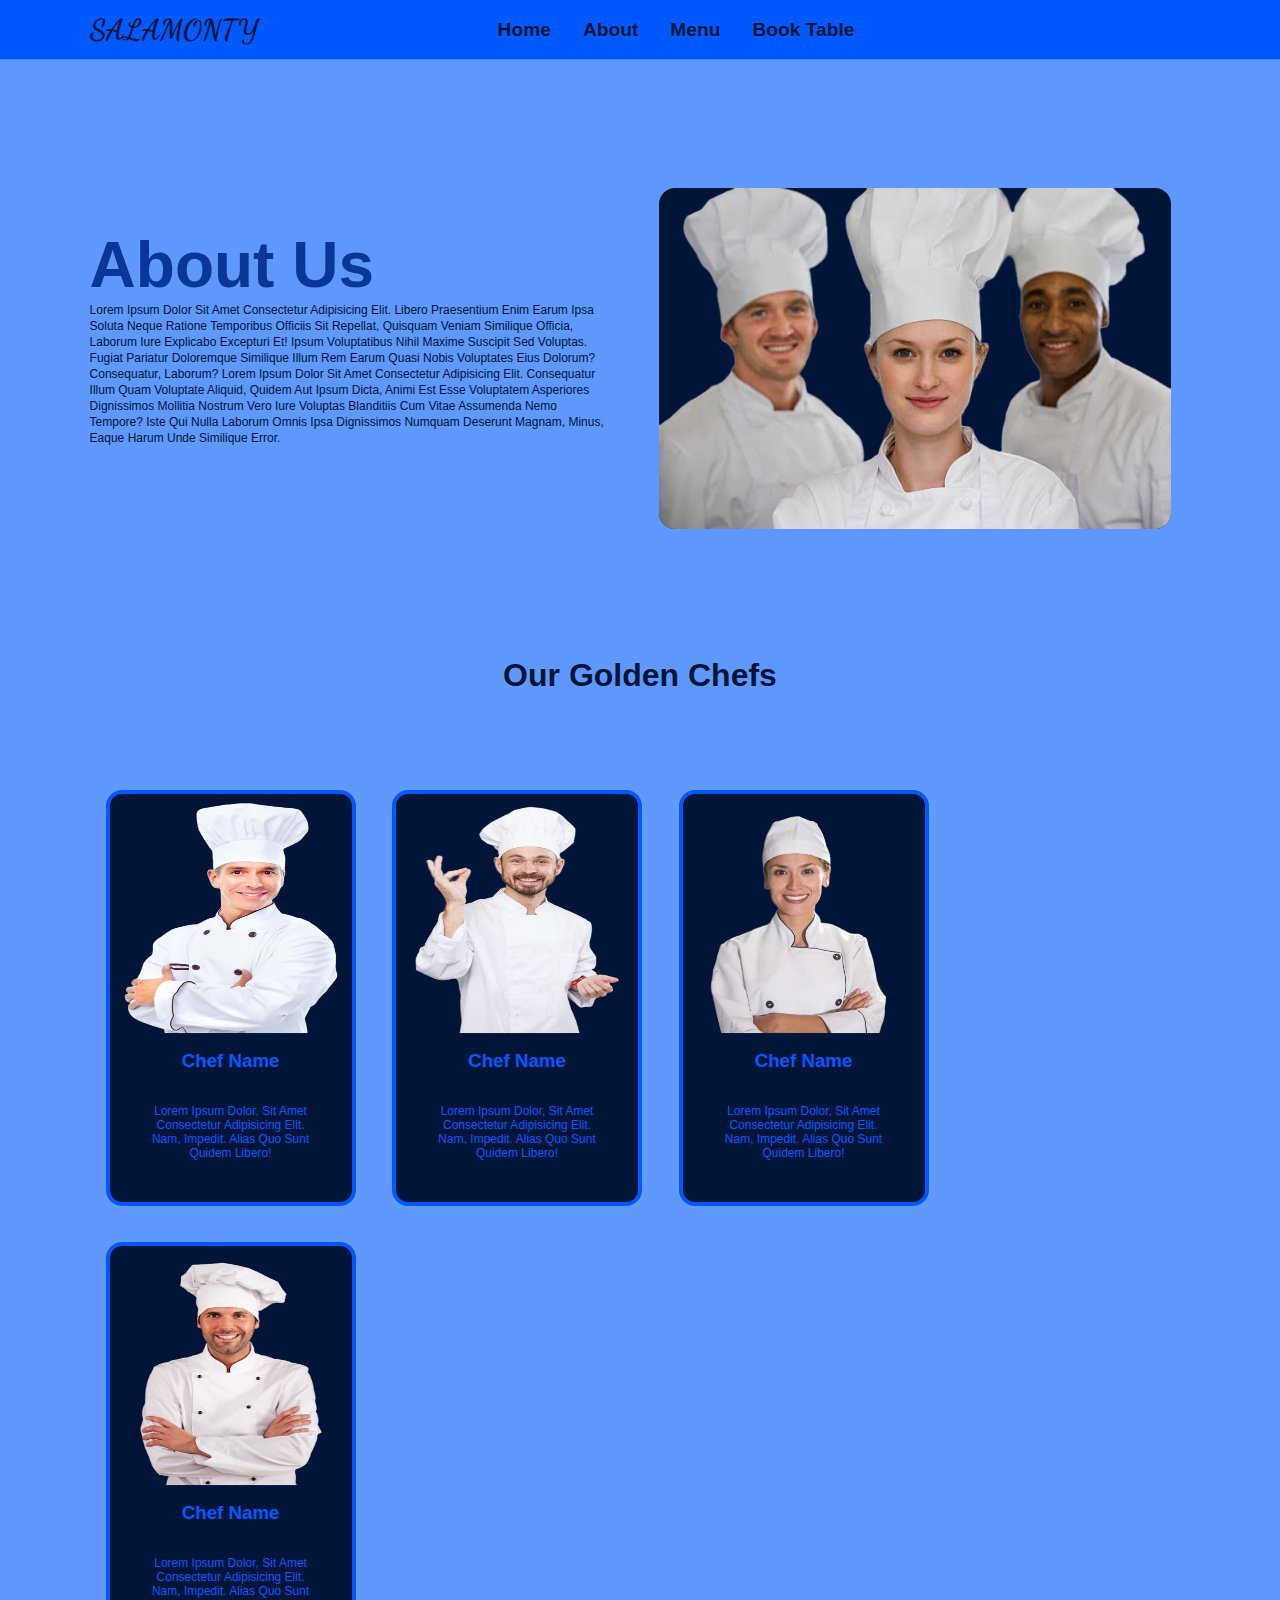
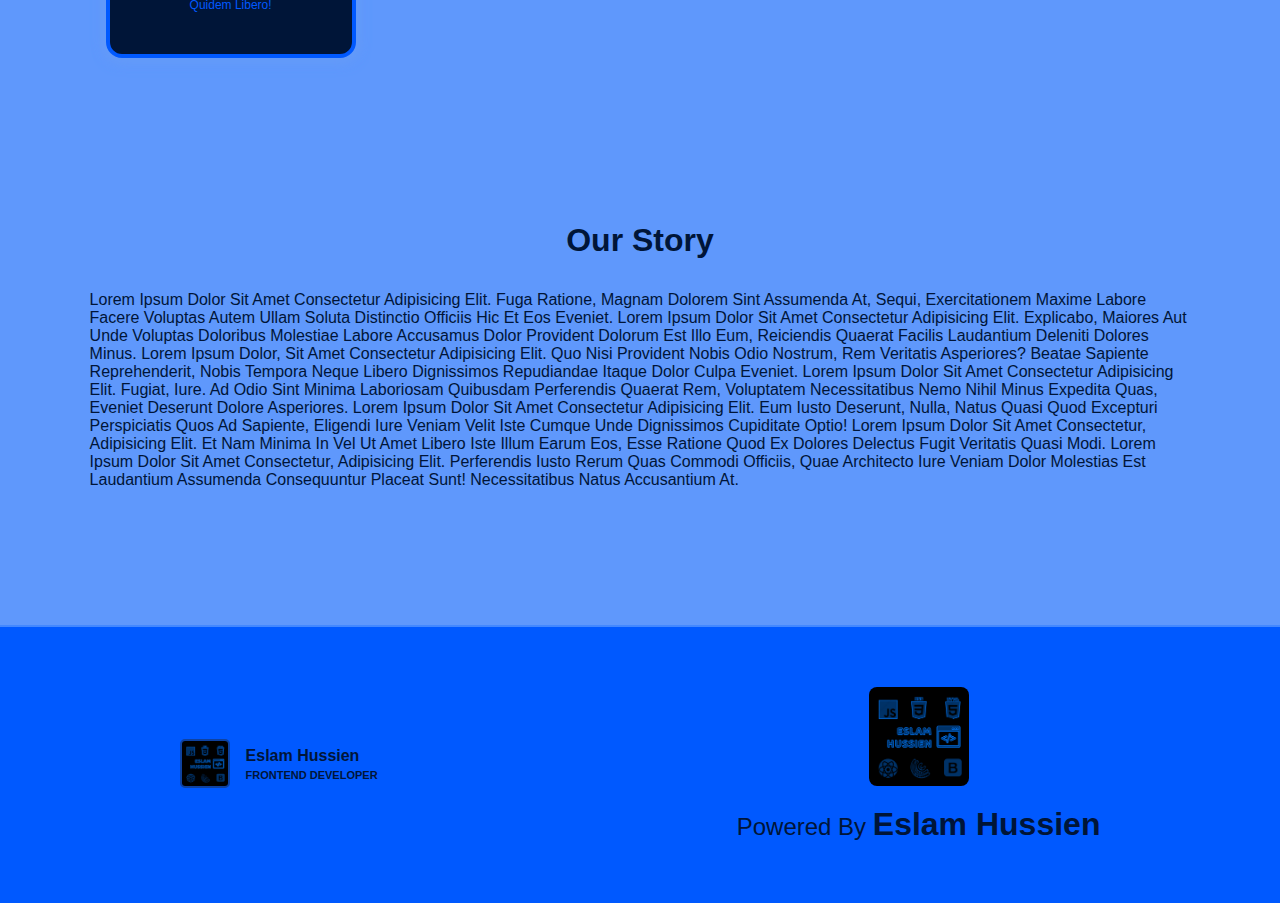
<file: index-about.html>
<!DOCTYPE html>
<html lang="en">
    <head>
        <meta charset="UTF-8">
        <meta http-equiv="X-UA-Compatible" content="IE=edge">
        <meta name="viewport" content="width=device-width, initial-scale=1.0">
        <title>salamonty-about</title>
        <link rel="shortcut icon" href="img/icon.svg" type="image/x-icon">
        <link rel="stylesheet" href="https://cdnjs.cloudflare.com/ajax/libs/font-awesome/6.4.0/css/all.min.css" integrity="sha512-iecdLmaskl7CVkqkXNQ/ZH/XLlvWZOJyj7Yy7tcenmpD1ypASozpmT/E0iPtmFIB46ZmdtAc9eNBvH0H/ZpiBw==" crossorigin="anonymous" referrerpolicy="no-referrer" />
        <link rel="preconnect" href="https://fonts.googleapis.com">
        <link rel="preconnect" href="https://fonts.gstatic.com" crossorigin>
        <link rel="preconnect" href="https://fonts.googleapis.com">
        <link rel="preconnect" href="https://fonts.gstatic.com" crossorigin>
        <link href="https://fonts.googleapis.com/css2?family=Dancing+Script:wght@700&display=swap" rel="stylesheet">
        <link rel="stylesheet" href="style.css">
        <link rel="stylesheet" href="about.css">
    </head>
<body>
    
    <header>

        <div class="header-bar">
            <div class="account">
                <ul>
                    <a href="index.html">
                        <i class="fa-solid fa-house-chimney"></i>
                    </a>
                    <a href="#">
                        <li>
                        <i class="fa-solid fa-magnifying-glass search-icon search1" id="search-icon1"></i>
                        </li>
                    </a>
                    <div class="search" id="search-input1">
                        <input type="search" >
                        <i class="fa-solid fa-magnifying-glass search-icon" id="search-icon-1"></i>
                    </div>
                    <a href="index-book table.html">
                        <li>
                            <i class="fa-solid fa-user" id="user-mb"></i>
                        </li>
                    </a>
                </ul>
            </div>
            <div class="nav">
                <ul>
                    <a href="index.html">
                        <li>home</li>
                    </a>
                    <a href="index-about.html">
                        <li>about</li>
                    </a>
    
                    <a href="index-menu.html">
                        <li>menu</li>
                    </a>
    
                    <a href="index-book table.html">
                        <li>book table</li>
                    </a>
                </ul>
            </div>
        </div>

        <div class="logo">
            <p>salamonty</p>
            <i class="fa-solid fa-fish-fins"></i>
        </div>
        <div class="bar" >
            <li class="fa-solid fa-bars"></li>
            <li class="fa-solid fa-xmark"></li>
        </div>

        <div class="nav1">
            <ul>
                <a href="index.html">
                    <li>home</li>
                </a>

                <a href="index-about.html">
                    <li>about</li>
                </a>

                <a href="index-menu.html">
                    <li>menu</li>
                </a>

                <a href="index-book table.html">
                    <li>book table</li>
                </a>
            </ul>
        </div>
        <div class="account">
            <ul>
                <a href="index.html">
                    <li>
                        <li class="fa-solid fa-house"></li>
                    </li>
                </a>
                <a href="#">
                    <li>
                        <li class="fa-solid fa-magnifying-glass search-icon2" id="search-icon2"></li>
                    </li>
                </a>
                <div class="search" id="search-input2" >
                    <input type="search">
                    <i class="fa-solid fa-magnifying-glass search-icon-2" id="search-icon-2"></i>
                </div>
                <a href="index-book table.html">
                    <li>
                        <li class="fa-solid fa-user" id="user-lap"></li>
                    </li>
                </a>
            </ul>
        </div>
    </header>

    <div class="about">

        <div class="about-main-slide">
            <div>
                <h1>about us</h1>
                <p>
                    Lorem ipsum dolor sit amet consectetur adipisicing elit. Libero praesentium enim earum ipsa soluta neque ratione temporibus officiis sit repellat, quisquam veniam similique officia, laborum iure explicabo excepturi et! Ipsum voluptatibus nihil maxime suscipit sed voluptas. Fugiat pariatur doloremque similique illum rem earum quasi nobis voluptates eius dolorum? Consequatur, laborum?
                    Lorem ipsum dolor sit amet consectetur adipisicing elit. Consequatur illum quam voluptate aliquid, quidem aut ipsum dicta, animi est esse voluptatem asperiores dignissimos mollitia nostrum vero iure voluptas blanditiis cum vitae assumenda nemo tempore? Iste qui nulla laborum omnis ipsa dignissimos numquam deserunt magnam, minus, eaque harum unde similique error.
                </p>
            </div>
            <div>
                <img src="img2/three chefs.png" alt="">
            </div>
        </div>

        <div class="about-main-slide2">
           <div class="golden-chefs">
                <h1>our golden chefs</h1>
                <div>
                    <div class="item">
                        <div>
                            <img src="img2/chef.png" alt="">
                        </div>
                        <h3>chef name</h3>
                        <p>Lorem ipsum dolor, sit amet consectetur adipisicing elit. Nam, impedit. Alias quo sunt quidem libero!</p>
                    </div>

                    <div class="item">
                        <div>
                            <img src="img2/chef2.png" alt="">
                        </div>
                        <h3>chef name</h3>
                        <p>Lorem ipsum dolor, sit amet consectetur adipisicing elit. Nam, impedit. Alias quo sunt quidem libero!</p>
                    </div>

                    <div class="item">
                        <div>
                            <img src="img2/chef3.png" alt="">
                        </div>
                        <h3>chef name</h3>
                        <p>Lorem ipsum dolor, sit amet consectetur adipisicing elit. Nam, impedit. Alias quo sunt quidem libero!</p>
                    </div>

                    <div class="item">
                        <div>
                            <img src="img2/chef4.png" alt="">
                        </div>
                        <h3>chef name</h3>
                        <p>Lorem ipsum dolor, sit amet consectetur adipisicing elit. Nam, impedit. Alias quo sunt quidem libero!</p>
                    </div>
                </div>
            </div>
        </div>

        <div class="about-main-slide3">
            <h1>our story</h1>
            <p>
                Lorem ipsum dolor sit amet consectetur adipisicing elit. Fuga ratione, magnam dolorem sint assumenda at, sequi, exercitationem maxime labore facere voluptas autem ullam soluta distinctio officiis hic et eos eveniet.
                Lorem ipsum dolor sit amet consectetur adipisicing elit. Explicabo, maiores aut unde voluptas doloribus molestiae labore accusamus dolor provident dolorum est illo eum, reiciendis quaerat facilis laudantium deleniti dolores minus.
                Lorem ipsum dolor, sit amet consectetur adipisicing elit. Quo nisi provident nobis odio nostrum, rem veritatis asperiores? Beatae sapiente reprehenderit, nobis tempora neque libero dignissimos repudiandae itaque dolor culpa eveniet.
                Lorem ipsum dolor sit amet consectetur adipisicing elit. Fugiat, iure. Ad odio sint minima laboriosam quibusdam perferendis quaerat rem, voluptatem necessitatibus nemo nihil minus expedita quas, eveniet deserunt dolore asperiores.
                Lorem ipsum dolor sit amet consectetur adipisicing elit. Eum iusto deserunt, nulla, natus quasi quod excepturi perspiciatis quos ad sapiente, eligendi iure veniam velit iste cumque unde dignissimos cupiditate optio!
                Lorem ipsum dolor sit amet consectetur, adipisicing elit. Et nam minima in vel ut amet libero iste illum earum eos, esse ratione quod ex dolores delectus fugit veritatis quasi modi.
                Lorem ipsum dolor sit amet consectetur, adipisicing elit. Perferendis iusto rerum quas commodi officiis, quae architecto iure veniam dolor molestias est laudantium assumenda consequuntur placeat sunt! Necessitatibus natus accusantium at.

            </p>
        </div>
    </div>

                        <!---------------------- footer  ------------------>


    <div class="footer">
        <div class="footer-1">
            <div class="logo">
                <div>
                    <img src="logo n.png" alt="">
                </div>
                <div>
                    <h6>eslam hussien</h6>
                    <p>frontEnd developer</p>
                </div>
            </div>
        </div>
        <div class="footer-2">
            <img src="logo n.png" alt="">
            <h2>powered by <span>eslam hussien</span></h2>
        </div>
    </div>



    <script src="js.js"></script>
</body>
</html>
</file>
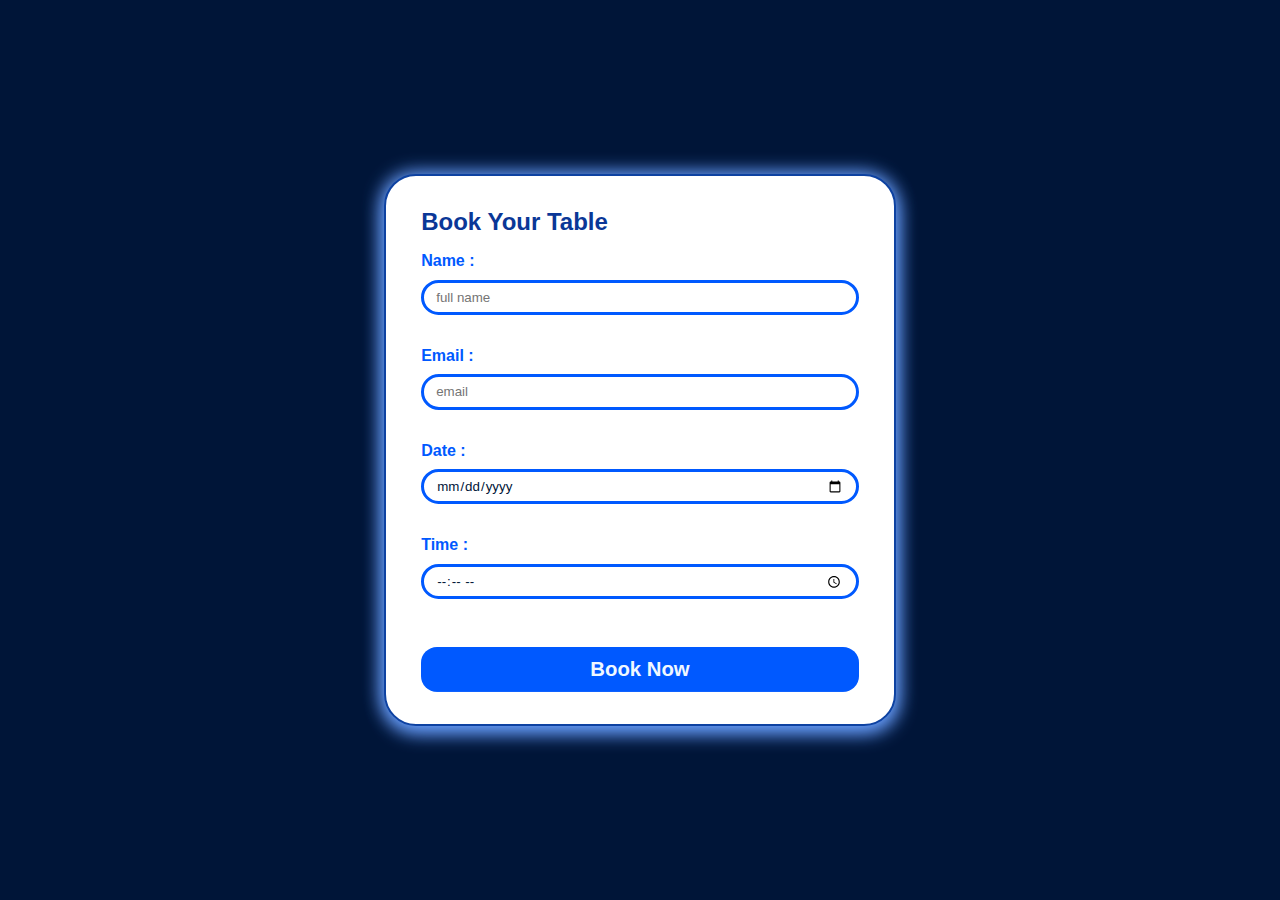
<file: index-book table.html>
<!DOCTYPE html>
<html lang="en">
    <head>
        <meta charset="UTF-8">
        <meta http-equiv="X-UA-Compatible" content="IE=edge">
        <meta name="viewport" content="width=device-width, initial-scale=1.0">
        <title>salamonty-book table </title>
        <link rel="shortcut icon" href="img/icon.svg" type="image/x-icon">
        <link rel="stylesheet" href="https://cdnjs.cloudflare.com/ajax/libs/font-awesome/6.4.0/css/all.min.css" integrity="sha512-iecdLmaskl7CVkqkXNQ/ZH/XLlvWZOJyj7Yy7tcenmpD1ypASozpmT/E0iPtmFIB46ZmdtAc9eNBvH0H/ZpiBw==" crossorigin="anonymous" referrerpolicy="no-referrer" />
        <link rel="preconnect" href="https://fonts.googleapis.com">
        <link rel="preconnect" href="https://fonts.gstatic.com" crossorigin>
        <link rel="preconnect" href="https://fonts.googleapis.com">
        <link rel="preconnect" href="https://fonts.gstatic.com" crossorigin>
        <link href="https://fonts.googleapis.com/css2?family=Dancing+Script:wght@700&display=swap" rel="stylesheet">
        <link rel="stylesheet" href="style.css">
        <link rel="stylesheet" href="book table.css">
    </head>
<body>
    
    <div class="book-table">
        <div class="box">
            <h2>book your table</h2>
            <a href="index.html">
                <li class="fa-solid fa-xmark"></li>
            </a>
        </div>
        <div>
            <form action="#">

                <label for="#name">name :</label>
                <input type="text" id="name" placeholder="full name">

                <label for="#email">email :</label>
                <input type="email" id="email" placeholder="email">

                <label for="#date">date :</label>
                <input type="date" id="date" placeholder="mm/dd/yyyy" style="text-transform: lowercase;">

                <label for="#time">time :</label>
                <input type="time" id="time" placeholder="--:-- --" >
                
                <button type="submit">book now</button>
            </form>
        </div>
        </div>
    </div>

</body>
</html>
</file>
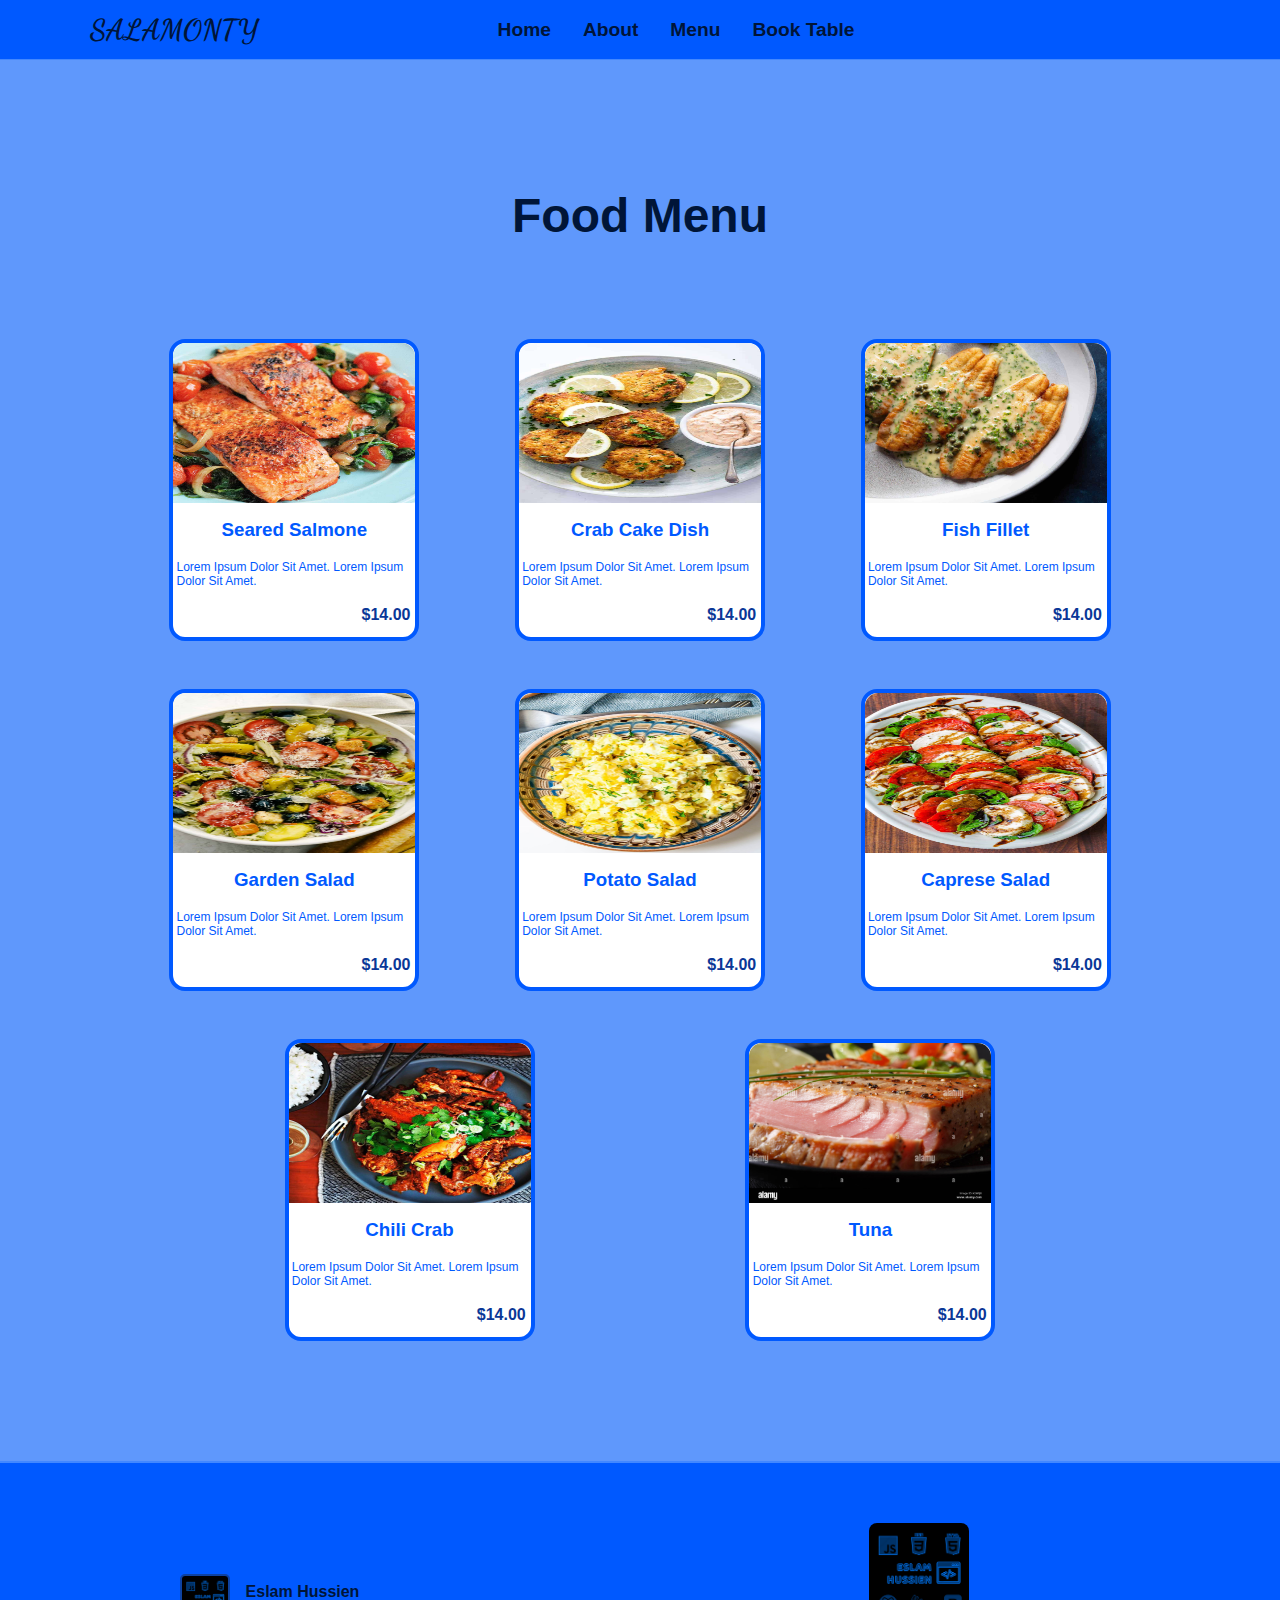
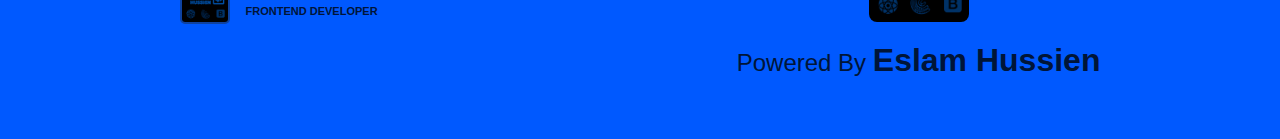
<file: index-menu.html>
<!DOCTYPE html>
<html lang="en">
    <head>
        <meta charset="UTF-8">
        <meta http-equiv="X-UA-Compatible" content="IE=edge">
        <meta name="viewport" content="width=device-width, initial-scale=1.0">
        <title>salamonty-menu</title>
        <link rel="shortcut icon" href="img/icon.svg" type="image/x-icon">
        <link rel="stylesheet" href="https://cdnjs.cloudflare.com/ajax/libs/font-awesome/6.4.0/css/all.min.css" integrity="sha512-iecdLmaskl7CVkqkXNQ/ZH/XLlvWZOJyj7Yy7tcenmpD1ypASozpmT/E0iPtmFIB46ZmdtAc9eNBvH0H/ZpiBw==" crossorigin="anonymous" referrerpolicy="no-referrer" />
        <link rel="preconnect" href="https://fonts.googleapis.com">
        <link rel="preconnect" href="https://fonts.gstatic.com" crossorigin>
        <link rel="preconnect" href="https://fonts.googleapis.com">
        <link rel="preconnect" href="https://fonts.gstatic.com" crossorigin>
        <link href="https://fonts.googleapis.com/css2?family=Dancing+Script:wght@700&display=swap" rel="stylesheet">
        <link rel="stylesheet" href="style.css">
        <link rel="stylesheet" href="menu.css">
    </head>
<body>
    
    <header>

        <div class="header-bar">
            <div class="account">
                <ul>
                    <a href="index.html">
                        <i class="fa-solid fa-house-chimney"></i>
                    </a>
                    <a href="#">
                        <li>
                        <i class="fa-solid fa-magnifying-glass search-icon search1" id="search-icon1"></i>
                        </li>
                    </a>
                    <div class="search" id="search-input1">
                        <input type="search" >
                        <i class="fa-solid fa-magnifying-glass search-icon" id="search-icon-1"></i>
                    </div>
                    <a href="index-book table.html">
                        <li>
                            <i class="fa-solid fa-user" id="user-mb"></i>
                        </li>
                    </a>
                </ul>
            </div>
            <div class="nav">
                <ul>
                    <a href="index.html">
                        <li>home</li>
                    </a>
                    <a href="index-about.html">
                        <li>about</li>
                    </a>
    
                    <a href="index-menu.html">
                        <li>menu</li>
                    </a>
    
                    <a href="index-book table.html">
                        <li>book table</li>
                    </a>
                </ul>
            </div>
        </div>

        <div class="logo">
            <p>salamonty</p>
            <i class="fa-solid fa-fish-fins"></i>
        </div>
        <div class="bar" >
            <li class="fa-solid fa-bars"></li>
            <li class="fa-solid fa-xmark"></li>
        </div>

        <div class="nav1">
            <ul>
                <a href="index.html">
                    <li>home</li>
                </a>

                <a href="index-about.html">
                    <li>about</li>
                </a>

                <a href="index-menu.html">
                    <li>menu</li>
                </a>

                <a href="index-book table.html">
                    <li>book table</li>
                </a>
            </ul>
        </div>
        <div class="account">
            <ul>
                <a href="index.html">
                    <li>
                        <li class="fa-solid fa-house"></li>
                    </li>
                </a>
                <a href="#">
                    <li>
                        <li class="fa-solid fa-magnifying-glass search-icon2" id="search-icon2"></li>
                    </li>
                </a>
                <div class="search" id="search-input2" >
                    <input type="search">
                    <i class="fa-solid fa-magnifying-glass search-icon-2" id="search-icon-2"></i>
                </div>
                <a href="index-book table.html">
                    <li>
                        <li class="fa-solid fa-user" id="user-lap"></li>
                    </li>
                </a>
            </ul>
        </div>
    </header>
 
    <div class="menu">

                            <!---------------------- main-slide1 ------------------>
        <div class="menu-main-slide">
            <div>
                <h1>food menu </h1>
            </div>
            <div class="menu-item">
                <div class="item">
                    <div>
                        <img src="img/seared salmone.jpg" alt="">
                    </div>
                    <h3>seared salmone</h3>
                    <p>Lorem ipsum dolor sit amet. Lorem ipsum dolor sit amet.</p>
                    <h4>$14.00</h4>
                </div>

                <div class="item">
                    <div>
                        <img src="img/crab cake dish.jpg" alt="">
                    </div>
                    <h3>crab cake dish</h3>
                    <p>Lorem ipsum dolor sit amet. Lorem ipsum dolor sit amet.</p>
                    <h4>$14.00</h4>
                </div>

                <div class="item">
                    <div>
                        <img src="img/fish fillet dish.jpg" alt="">
                    </div>
                    <h3>fish fillet</h3>
                    <p>Lorem ipsum dolor sit amet. Lorem ipsum dolor sit amet.</p>
                    <h4>$14.00</h4>
                </div>

                <div class="item">
                    <div>
                        <img src="img/garden salad dish.jpg" alt="">
                    </div>
                    <h3>garden salad</h3>
                    <p>Lorem ipsum dolor sit amet. Lorem ipsum dolor sit amet.</p>
                    <h4>$14.00</h4>
                </div>

                <div class="item">
                    <div>
                        <img src="img/potato salad dish.jpg" alt="">
                    </div>
                    <h3>potato salad</h3>
                    <p>Lorem ipsum dolor sit amet. Lorem ipsum dolor sit amet.</p>
                    <h4>$14.00</h4>
                </div>

                <div class="item">
                    <div>
                        <img src="img/caprese salad dish.jpg" alt="">
                    </div>
                    <h3>caprese salad</h3>
                    <p>Lorem ipsum dolor sit amet. Lorem ipsum dolor sit amet.</p>
                    <h4>$14.00</h4>
                </div>

                <div class="item">
                    <div>
                        <img src="img/chili crab dish.jpg" alt="">
                    </div>
                    <h3>chili crab</h3>
                    <p>Lorem ipsum dolor sit amet. Lorem ipsum dolor sit amet.</p>
                    <h4>$14.00</h4>
                </div>

                <div class="item">
                    <div>
                        <img src="img/tuna dish.jpg" alt="">
                    </div>
                    <h3>tuna</h3>
                    <p>Lorem ipsum dolor sit amet. Lorem ipsum dolor sit amet.</p>
                    <h4>$14.00</h4>
                </div>
            </div>
        </div>
        
    </div>

                            <!---------------------- footer  ------------------>
                            
    <div class="footer">
        <div class="footer-1">
            <div class="logo">
                <div>
                    <img src="logo n.png" alt="">
                </div>
                <div>
                    <h6>eslam hussien</h6>
                    <p>frontEnd developer</p>
                </div>
            </div>
        </div>
        <div class="footer-2">
            <img src="logo n.png" alt="">
            <h2>powered by <span>eslam hussien</span></h2>
        </div>
    </div>


    <script src="js.js"></script>
</body>
</html>
</file>
<file: style.css>
/*//////////// header //////////////*/
*{
    padding: 0;
    margin: 0;
    box-sizing: border-box;
    list-style: none;
    text-decoration: none;
    color:rgb(0, 21, 56) ;
    font-family: Verdana, Geneva, Tahoma, sans-serif;
    text-transform: capitalize;
}
:root{
    --background-color: rgb(0, 21, 56);
}
.logo{
    cursor: default;
}
.logo p{
    display: inline-block;
    color:rgb(0, 21, 56) ;
    font-size: 1.8rem;
    font-family: 'Dancing Script', cursive;
    text-transform: uppercase;
    font-weight: 900;
}

.logo .fa-solid {
    color:rgb(0, 21, 56) ;
    font-size: 1.5rem;
}
.account .fa-solid{
    color:rgb(0, 21, 56) ;
    font-size: 1.2rem;
}
.bar{
    display: none;
}
header{
    display: flex;
    justify-content:  space-between;
    align-items: center;
    height: 3.75rem ;
    padding: 0 7vw;
    background-color: rgb(0, 89, 255);
    height: 3.75rem;
    border-bottom: 1px solid rgb(67, 136, 255);
    box-shadow: 0 2px 1.25rem rgb(36, 36, 36);
}
.nav1 ul {
    display: flex;
    align-items: center;
}

.nav1 ul li {
    position: relative;
    text-transform: capitalize;
    font-size: 1.2rem;
    font-weight: bold;
    padding: 0 1rem;
    color:rgb(0, 21, 56) ;
}

.nav1 ul li:before{
    content: '';
    position: absolute;
    left: 50%;
    bottom: -20%;
    width: 90%;
    height: 2px;
    background-color:rgb(30, 48, 80);
    transform-origin: center;
    transform: translate(-50%, 0) scaleX(0);
    transition: transform 0.3s ease-in-out;
}
  
.nav1 ul li:hover::before {
    transform: translate(-50%, 0) scaleX(1);
}

.account{
    flex: 0.1;
}
.account ul{
    display: flex;
    justify-content: end;
}
.account ul li {
    padding: 0 1rem;
}
.bar li:hover{
    color: rgb(5, 5, 179) ;
}

.search{
    display: none;
    width: 12.5rem;
    justify-content: center;
}
.search input{
    width: 100%;
    outline: none;
    border: none;
    padding: .26rem;
    text-transform: none;
}
#search-icon2 , .search-icon{
    display: block;
    padding: .25rem .26rem;
    cursor: pointer;
    text-align: center;
}
.account .fa-solid{
    transition: all .5s ease;
}
.account .fa-solid:hover{
    translate: 0 -40%;
    scale: 1.3;
}
.header-bar {
    display: none;
}
.header-bar .nav{
    display: flex;
    align-items: center;
    color:rgb(30, 48, 80) ;
    text-transform: capitalize;
    font-size: 1rem ;
    font-weight: bold;
}
.search input{
    width: 80%;
    height: 2rem;
    translate: 0 15%;
    border-radius: 1.5rem;
    border: none;
    outline: none;
    padding: .5rem .75rem;
    text-transform: none;
}

            /* ///////////////////////// home  /////////////////////////// */

.home{
    background-color: rgb(95, 152, 252);
    padding: 0 7vw;
    padding-bottom: .5rem;
}

            /* ///////////////////////// main-slide  /////////////////////////// */
        
.home .main-slide{
    display: flex;
    align-items: center;
    flex-wrap: wrap-reverse;
    padding-bottom: 2rem;
}
.main-slide div:nth-child(2){
    flex: 1;
    display: flex;
    justify-content: center;
    padding-top: 4rem;
}
.main-slide div:nth-child(1){
    padding-top: 1.25rem;
    flex: 1;
    font-size: 2rem;
    text-transform: capitalize;
}
.main-slide div:nth-child(1) p{
    font-size: .75rem;
    padding: 2rem 0;
    text-transform: capitalize;
}
.main-slide div:nth-child(1) span{
    color: rgb(10, 55, 151);
}

.main-slide .animate img{
    border-radius: 50%;
    animation: salmon 33s linear infinite;
    background-color: white;
    border: 3px solid whitesmoke;
    width: 520px;
}

@keyframes salmon{
    0%{
        rotate: 0deg;
    }
    100%{
        rotate: 360deg;
    }
}
.white-btn:hover{
    color: aliceblue;
    background-color:rgb(0, 89, 255) ;
}
.red-btn{
    cursor: pointer;
    margin-top: 1.25rem;
    width: 10rem;
    font-weight: bold;
    color: aliceblue;
    line-height: 3rem;
    background-color:rgb(0, 89, 255) ;
    text-transform: capitalize;
    border: 3px solid transparent;
    border-radius: 2rem ;
    box-shadow: 0 .2rem .4rem rgb(43, 42, 42),
                0 .15rem .4rem rgb(43, 42, 42) ;
    transition: all .8s ;
    font-size: .8.5rem;
}
.red-btn i{
    color: white;
}
.red-btn:hover {
    background-color: white;
    color: rgb(0, 89, 255);
    border: 3px solid rgb(0, 89, 255);
}
.red-btn:hover i{
    color: rgb(0, 89, 255);
}

            /* ///////////////////////// main-slide ( food-items )  /////////////////////////// */

.food-items{
    margin: 70px 0;
    padding: 1.25rem 0 ;
    background-color: rgb(0, 21, 56);
    border-radius: 2rem;
    display: flex;
    justify-content: space-around;
    flex-wrap: wrap;
    text-transform: capitalize;
    box-shadow: .3rem .9rem 1rem rgb(44, 44, 44),
                -.3rem 0 1rem rgb(44, 44, 44);
}
.item{
    width: 250px;
    padding-bottom: 1rem;
    text-align: center;
    border: 4px solid rgb(0, 89, 255) ;
    border-radius: 1rem;
    background-color: white;
    margin: 0 .75rem 1.25rem .75rem;
}
.item div{
    height: 10rem;
}
.item img{
    width: 100%;
    height: 10rem;
    margin-bottom: 1rem;
    border-radius: .83rem .83rem 0px 0px;
}
.item h3{
    margin: 1rem 0 .5rem 0;
    text-transform: capitalize;
    color: rgb(0, 89, 255);
}
.item p{
    font-size: 12px;
    margin-top: 1rem;
    margin-bottom: 10px;
    color: rgb(0, 89, 255);
}
.item .white-btn{
    width: 120px;
    line-height: 35px;
    text-transform: capitalize;
    cursor: pointer;
    margin-top: 20px;
    font-weight: bold;
    background-color: white;
    color: rgb(0, 89, 255);
    border: 3px solid rgb(0, 89, 255);
    border-radius: 2rem;
    transition: all .8s ;
}
.white-btn:hover{
    color: aliceblue;
    background-color:rgb(0, 89, 255) ;
}

            /* ///////////////////////// main-slide2  /////////////////////////// */

.home .main-slide2{
    margin: 80px 0;
    display: flex;
    flex-wrap: wrap;
    justify-content: space-between;
    align-items: center;
}
.food-img{
    flex: 0.5;
}
.food-img img{
    max-width: 500px;
    width: 45vw;
}
.question{
    flex: 0.5;
    flex-direction: column;
    margin-left: 40px;
}
.question h2{
    font-size: 2rem ;
    margin-bottom: 1rem;
    text-transform: capitalize;
}
.q-ans{
    display: flex;
    justify-content: flex-start;
    align-items: center;
    padding: 1rem 0;
    cursor: pointer;
    text-transform: capitalize;
}
.q-ans img{
    width: 45px;
    text-align: center;
    border-radius: 50%;
}
.q-ans div:first-child{
    padding: 10px;
    border-radius: 50%;
    height: 65px;
    text-align: center;
    background-color: rgb(0, 21, 56);
    margin-right: 20px;
}

.q-ans div:nth-child(2){
    display: flex;
    flex-direction: column; 
}
.q-ans div:nth-child(2) P{
    margin-top: 10px;
    font-size: 13px;
    text-transform: capitalize;
}

            /* ///////////////////////// main-slide3  /////////////////////////// */

.main-slide3{
    display: flex;
    flex-direction: column;
    align-items: center;
    width: 100%;
    position: relative;
    z-index: 1;
}
.main-slide3 .fav-head{
    text-align: center;
    width: 450px;
    margin-bottom: 20px;
}
.main-slide3 .fav-head h3{
    font-size: 2rem;
    padding: 20px 0;
}
.main-slide3 .fav-head p{
    font-size: 13px;
    text-align: center;
}
.main-slide3 .fav-food{
    margin: 2rem 0;
    display: flex;
    flex-wrap: wrap;
    justify-content: space-evenly;
    width: 90%;
}
.main-slide3 .fav-food .item{
    background-color: aliceblue;
    margin-bottom:2rem ;
    box-shadow: .05rem .2rem .8rem rgb(101, 155, 248),
                -.05rem 0 .8rem rgb(101, 155, 248);
    width: 220px;
    text-align: center;
    cursor: pointer;
    transition: all .8s ease;
}
.main-slide3 .fav-food .item:hover{
    translate: 0 -10%;
}
.main-slide3 .fav-food .item div:nth-child(1){
    height: 10rem;
    margin-bottom: 1rem;
}
.main-slide3 .fav-food .item div:nth-child(2){
    margin: 0 1rem;
}
.main-slide3 .fav-food .item img{
    margin-bottom: 1rem;
}
.main-slide3 .fav-price{
    font-weight: bold;
    font-size: 1rem;
}
.main-slide3 .back{
    height: 50%;
    width: 100%;
    position: absolute;
    z-index: -1;
    bottom: 0;
    border-radius: 10px;
    background-color: rgb(0, 21, 56);
}

            /* ///////////////////////// main-slide4  /////////////////////////// */

.main-slide4{
    margin-top: 270px;
    display: flex;
    flex-wrap: wrap-reverse;
}
.main-slide4 .chef-food{
    flex: .5;
    margin-top: 2rem;
}
.main-slide4 .chef{
    flex: .5;
    text-align: right;
    margin-bottom: -.5rem;
}
.main-slide4 .chef img{
    margin-top: -130px;
    width: 380px;
    background-color: rgb(0, 21, 56);
    padding: 1rem 1rem .25rem 1rem;
    border-radius: 2rem ;
}
.main-slide4 .chef-food h2{
    font-size: 2rem;
    margin-bottom:25px ;
}
.main-slide4 .chef p{
    font-size: 1rem;
    line-height: 1.25rem;
    margin-bottom: 10px ;
}
.main-slide4 .chef-detail , .footer .logo{
    margin-top: 20px;
    display: flex;
    margin: 25px 0;
    align-items: center;
}
.main-slide4 .chef-detail img , .footer .logo img{
    width: 50px;
    border-radius:5px ;
    margin-right: 1rem;
    border: 2.5px solid rgb(14, 66, 161);
}
.main-slide4 .chef-detail h6 , .footer .logo h6{
    font-size: 1rem;
}
.main-slide4 .chef-detail p , .footer .logo div:nth-child(2) p{
    font-size: 11px;
    font-family: Arial, Helvetica, sans-serif;
}
.main-slide4 {
    margin-top:200px;
}

.letter{
    display: flex;
    flex-wrap: wrap;
    justify-content: space-between;
    align-items: center;
    padding: 100px 0;
}
.letter-head{
    flex: .5;
}
.letter-head h2{
    font-size: 2rem;
}
.letter-head span{
    color:rgb(10, 55, 151) ;
}
.letter-input{
    display: flex;

}
.letter-input input{
    height: 2rem;
    border-radius: 1.5rem;
    border: none;
    outline: none;
    padding: .5rem .75rem;
    width: 100%;
    margin-top:20px ;
    display: flex;
    flex: .5;
    text-transform: none;
}
.letter .red-btn{
    text-align: center;
    margin: 0;
    font-size: 1rem;
    
}

            /* ///////////////////////// footer  /////////////////////////// */

.footer{
    padding: 60px 0;
    border-top: 2px solid rgb(67, 136, 255);
    background-color: rgb(0, 89, 255);
    display: flex;
    flex-wrap: wrap;
    justify-content: space-around;
    align-items: center;
}

.footer-2{
    text-align: center;
    cursor: pointer;
    width: fit-content;
}
.footer .footer-2 img{
    width: 100px;
    margin-bottom: 1rem;
    border-radius: .5rem;
    text-align: center;
}
.footer .footer-2 h2 span{
    font-weight: 750;
    font-family: Arial, Helvetica, sans-serif; 
    font-size: 2rem;
}
.footer .footer-2 h2{
    font-weight:lighter;
    font-size: 1.5rem;
}

            /* ///////////////////////// responsive ( 768px ) /////////////////////////// */

@media screen and (max-width: 768px){
    .logo p  , .logo .fa-solid{
        font-size: 1.4rem;
    }
    .nav1 , header .account{
        display: none;
    }
    .search{
        width: 60vw;
    }

    .bar{
        display: block;
        cursor: pointer;
    }

    .header-bar{
        overflow: hidden;
        display: flex;
        flex-direction: column;
        position: fixed;
        top: 0;
        width: 100%;
        bottom: 0;
        right: -100%;
        background: rgb(0, 94, 255);
        transition: all .6s ease;
    }
    .header-bar , .bar{
        z-index: 9;
    }

    .header-bar .account , .header-bar .nav{
        display: block;
        font-size: 1,1rem;

    }
    .bar .fa-xmark{
        display: none;
        top: 1.25rem;
        right: 5vw;
        position: absolute;
        font-size: 1.6rem;
        color:rgb(0, 21, 56) ;
    }
    .fa-bars{
        top: 1.25rem;
        right: 5vw;
        position: absolute;
        font-size: 1.6rem;
        color:rgb(0, 21, 56) ;
    }
    .header-bar .nav ul{
        flex-direction: column;
        margin-top: .6rem ;
        text-align: center;
    }
    .header-bar .nav li{
        width: 96vw;
        margin: .7rem ;
        padding: 1rem 2rem;
        box-shadow: 0 2px 1rem rgb(36, 36, 36) ;
        color:rgb(30, 48, 80) ;
        text-transform: capitalize;
        font-size: 1rem ;
        font-weight: bold;
        margin-top: .26rem;
    }
    .header-bar .account {
        line-height: 2.5rem;
        margin-top: 3.75rem;
        padding: 1rem;
        background-color: rgb(3, 67, 185);
    }
    .header-bar .account ul{
        justify-content: space-between;
    }
    .fa-magnifying-glass:nth-child(1){
        translate: 0 25%;
    }
    
    .account .fa-solid:nth-child(2){
        translate: 0 15%;
    }
    .account .fa-solid:hover{
        translate: 0 0%;
        transition: 0s ease;
        scale: 1;
    }
    #search-icon-1:hover{
        translate: 0% 15%;
    }
    .fa-magnifying-glass:nth-child(1):hover{
        translate: 0% 25%;
    }
    .main-slide div:nth-child(2) img{
        width: 440px;
    }
    .food-img{
        flex: 1;
        text-align: center;
        margin-bottom: 1.25rem;
    }
    .food-img img{
        width: 70vw;
    }
    .question{
        flex: 1;
        margin-top: 30px;
    }
    .question h2{
        font-size: 25px;
    }
    .q-ans div:nth-child(2) p{
        font-size: 11px;
    }

    .main-slide3{
        margin-top: 100px;
    }
    .main-slide3 .back{
        height: 60%;
    }
    .main-slide3 .fav-head{
        width: 80%;
        margin-bottom: 20px;
    }
    .main-slide3 .fav-food .item:hover{
        translate: 0 0;
    }
    .main-slide4{
        margin-top: 150px;
    }
    .main-slide4 .chef-food{
        flex: 1;
    }
    .main-slide .chef{
        flex: 1;
        text-align: center;
        
    }
    .main-slide4 .chef img{
        width: 80vw;
        flex: 1;
    }
    .main-slide4 .chef-food p:nth-child(2){
        display: none;
    }
    .letter-head h2{
        font-size: 1.35rem;
    }
    .letter-input input{
        font-size: 1rem;
        padding: 1rem;
        width: 50vw;
    }
    .letter .red-btn{
        line-height: 40px;
        width: 120px;
        font-size: .75rem;
        margin: 1rem;
    }
    .footer .footer-1 .logo{
        margin: 0;
        
    }
    .footer div:nth-child(1){
        margin-bottom:40px ;
    }
    .footer .logo div:nth-child(1) img{
        translate: 0 50%;
    }

}

            /* ///////////////////////// responsive ( 550px ) /////////////////////////// */

@media screen and (max-width: 550px){
    .main-slide div:nth-child(1){
        font-size: 1rem;
    }
    .main-slide div:nth-child(1) p{
        font-size: 11px;
        padding-top: 5px;
        margin: 10px 0;
    }
    .main-slide div:nth-child(2) img{
        width: 75vw;
    }
    .red-btn{
        margin-top: 10px;
        width: 120px;
        line-height: 30px;
        font-size: 12px;
        padding: 7px 10px;
    }
    .main-slide3 .fav-head{
        width: 100%;
    }
    .main-slide3 .fav-head h3{
        font-size: 25px;
    }
    .main-slide3 .fav-head p{
        font-size: 11px;
    }
    .main-slide3 .back{
        display: none;
    }
    .letter{
        justify-content: center;
    }
    .letter-head{
        flex: 1;
        text-align: center;
    }
    .letter-input input{
        width: 75vw;
    }
    .footer .footer-2 span{
        display: block;
    }

}
</file>
<file: about.css>
/* ///////////////////////// about  /////////////////////////// */

.about{
    background-color: rgb(95, 152, 252);
    padding: 0 7vw;
    padding-bottom: .5rem;
}

            /* ///////////////////////// main-slide  /////////////////////////// */
.about-main-slide{
     display: flex;
    align-items: center;
    flex-wrap: wrap-reverse;
    padding-bottom: 4rem;
    padding-top: 3rem;
    justify-content: space-between;
}
.about-main-slide div:nth-child(1){
    padding-top: 1.25rem;
    flex: 1;
    font-size: 2rem;
}
.about-main-slide div:nth-child(2){
    flex: 1;
    display: flex;
    justify-content: center;
    padding-top: 5rem;
}
.about-main-slide div:nth-child(1) h1{
    color: rgb(10, 55, 151);
    margin-top: 1rem;
}
.about-main-slide div:nth-child(1) p{
    padding-right: 2rem;
    font-size: .75rem;
    line-height: 1rem;
}

.about-main-slide div:nth-child(2) img{
    width: 40vw;
    background-color: var(--background-color);
    border-radius: 1rem;
}

            /* ///////////////////////// main-slide2  /////////////////////////// */

.about-main-slide2 {
    display: flex;
    justify-content: space-around;
    align-items: center;
}
.about-main-slide2 h1{
    display: block;
    flex: 1;
    margin: 4rem 0;
    margin-bottom: 5rem;
    text-align: center;
}
.about-main-slide2 div .item {
    background-color: var(--background-color);
    margin-bottom:2rem ;
    box-shadow: .05rem .2rem .8rem rgb(101, 155, 248),
                -.05rem 0 .8rem rgb(101, 155, 248);
    width: 250px;
    text-align: center;
    cursor: pointer;
    transition: all .8s ease;
    overflow: hidden;
    padding: 1rem;
    display: inline-block;
    margin: 1rem;
    
}
.about-main-slide2 div .item div img{
    width: 100;
    scale: 1.2;
    padding: 0 1rem;
    margin: .7rem 0;
    height: 12rem;
}
.about-main-slide2 div .item h3{
    padding-top: 4rem;
}
.about-main-slide2 div .item p{
    padding:  1rem;
}

            /* ///////////////////////// main-slide3  /////////////////////////// */

.about-main-slide3 {
    justify-content: space-around;
    align-items: center;
    padding: 8rem 0 ;
    flex-wrap: wrap;

}
.about-main-slide3 h1{
    text-align: center;
    padding: 1rem;
    padding-bottom: 2rem;
    flex: 1;
    display: block;
}

.about-main-slide3 p{
    flex: 1;
    font-weight: 525;

}

            /* ///////////////////////// responsive ( 768px ) /////////////////////////// */

@media screen and (max-width:768px){
    .about-main-slide{
        padding-top: 1rem;
    }
    .about-main-slide div:nth-child(2) img{
        width: 70vw;
    }
    .about-main-slide div:nth-child(1) h1{
        font-size: 2.5rem;
        padding-bottom: 1rem;
    }
    .about-main-slide2 {
        justify-content: center;
        align-items: center;
    }
    .about-main-slide2 div:nth-child(2) {
        display: flex;
        align-items: center;
        flex-direction: column;
    }
}
</file>
<file: book table.css>
body{
    overflow: hidden;
    background-color: var(--background-color);
}
.book-table{
    background-color: white;
    border: 2.5px solid rgb(14, 66, 161);
    box-shadow: .1rem .4rem 1.2rem rgb(101, 155, 248),
                -.1rem 0 1.2rem rgb(101, 155, 248);
    width: 40vw;
    padding: 2rem 2.2rem;
    position: absolute;
    top: 50%;
    left: 50%;
    translate: -50% -50%;
    border-radius: 2rem;
}

.book-table div:nth-child(1){
    display: flex;
    justify-content: space-between;
}
.book-table h2{
    color: rgb(10, 55, 151);
    text-align: left;
    padding-bottom: 1rem ;
}
.book-table .fa-solid{
    font-size: 1.6rem;
    color: black;
    text-align: right;
}
.book-table label{
    display: block;
    color:rgb(0, 89, 255);
    padding-bottom: .6rem;
    font-weight: bold;
}
.book-table input{
    margin-bottom: 2rem;
    width: 100%;
    height: 2.2rem;
    border-radius: 1.5rem;
    outline: none;
    padding: .5rem .75rem;
    text-transform: none;
    border: 3px solid rgb(0, 89, 255);
}
.book-table button[type="submit"] {
    cursor: pointer;
    width: 100%;
    font-weight: bold;
    color: aliceblue;
    background-color:rgb(0, 89, 255) ;
    text-transform: capitalize;
    border: 3px solid transparent;
    border-radius: 1rem ;
    transition: all .8s ;
    font-size: 1.27rem;
    padding: .5rem;
    margin-top: 1rem;
    text-align: center;
}
.book-table button[type= "submit"]:hover{
    background-color: white;
    color: rgb(0, 89, 255);
    border: 3px solid rgb(0, 89, 255);
}

            /* ///////////////////////// responsive ( 768px ) /////////////////////////// */

@media screen and (max-width: 768px){
    .book-table{
        width: 80vw;
    }
    .book-table h2{
        padding-bottom: .6rem;
        font-size: 1.3rem;
    }
    .book-table .fa-solid{
        font-size: 1.3rem;
    }
    .book-table label{
        padding-bottom: .4rem;
        font-size: 1em;
    }
    .book-table input{
        margin-bottom: 1rem;
        height: 2rem;
    }
    .book-table button[type="submit"]{
        font-size: 1.05rem;
        
    }

}
</file>
<file: menu.css>
.menu{
    background-color: rgb(95, 152, 252);
    padding: 0 7vw;
    padding-bottom: .5rem;
}
.menu-main-slide{
    display: flex;
    justify-content: center;
    flex-direction: column;
    align-items: center;
    padding-top: 4rem;
}
.menu-main-slide div:nth-child(1) h1{
    display: block;
    flex: 1;
    margin: 4rem 0;
    margin-bottom: 5rem;
    text-align: center;
    font-size: 3rem;
}
.menu-main-slide .menu-item{
    display: flex;
    flex-wrap: wrap;
    justify-content: space-evenly;
    margin-bottom: 5rem;
}

.menu-main-slide .menu-item .item{
    width: 250px;
    padding-bottom: 1rem;
    text-align: center;
    border: 4px solid rgb(0, 89, 255) ;
    border-radius: 1rem;
    background-color: white;
    margin: 0 .75rem 1.25rem .75rem;
    display: inline-block;
    padding-bottom: .5rem;
    margin: 1rem ;
    margin-bottom: 2rem;
    cursor: pointer;
    transition: all .6s ease;
}
.menu-main-slide .menu-item .item:hover{
    scale: 1.1;
}
.menu-main-slide .menu-item .item img{
    width: 100%;
    scale: 1;
}
.menu-main-slide .menu-item .item p{
    text-align: left;
    padding: .2rem;
    
}
.menu-main-slide .menu-item .item h4{
    text-align: right;
    color: rgb(10, 55, 151);
    padding: .3rem;
}

            /* ///////////////////////// responsive ( 768px ) /////////////////////////// */

@media screen and (max-width:768px){
    .menu-main-slide{
        display: flex;
        justify-content: center;
    }
    .menu-main-slide .menu-item{
        flex-direction: column;
        justify-content: center;
        align-items: center;
        flex-direction: column;
    }
    .menu-item .item{
        text-align: center;
    }
    .menu-item .item:hover{
        scale: 1;
    }
}
</file>
